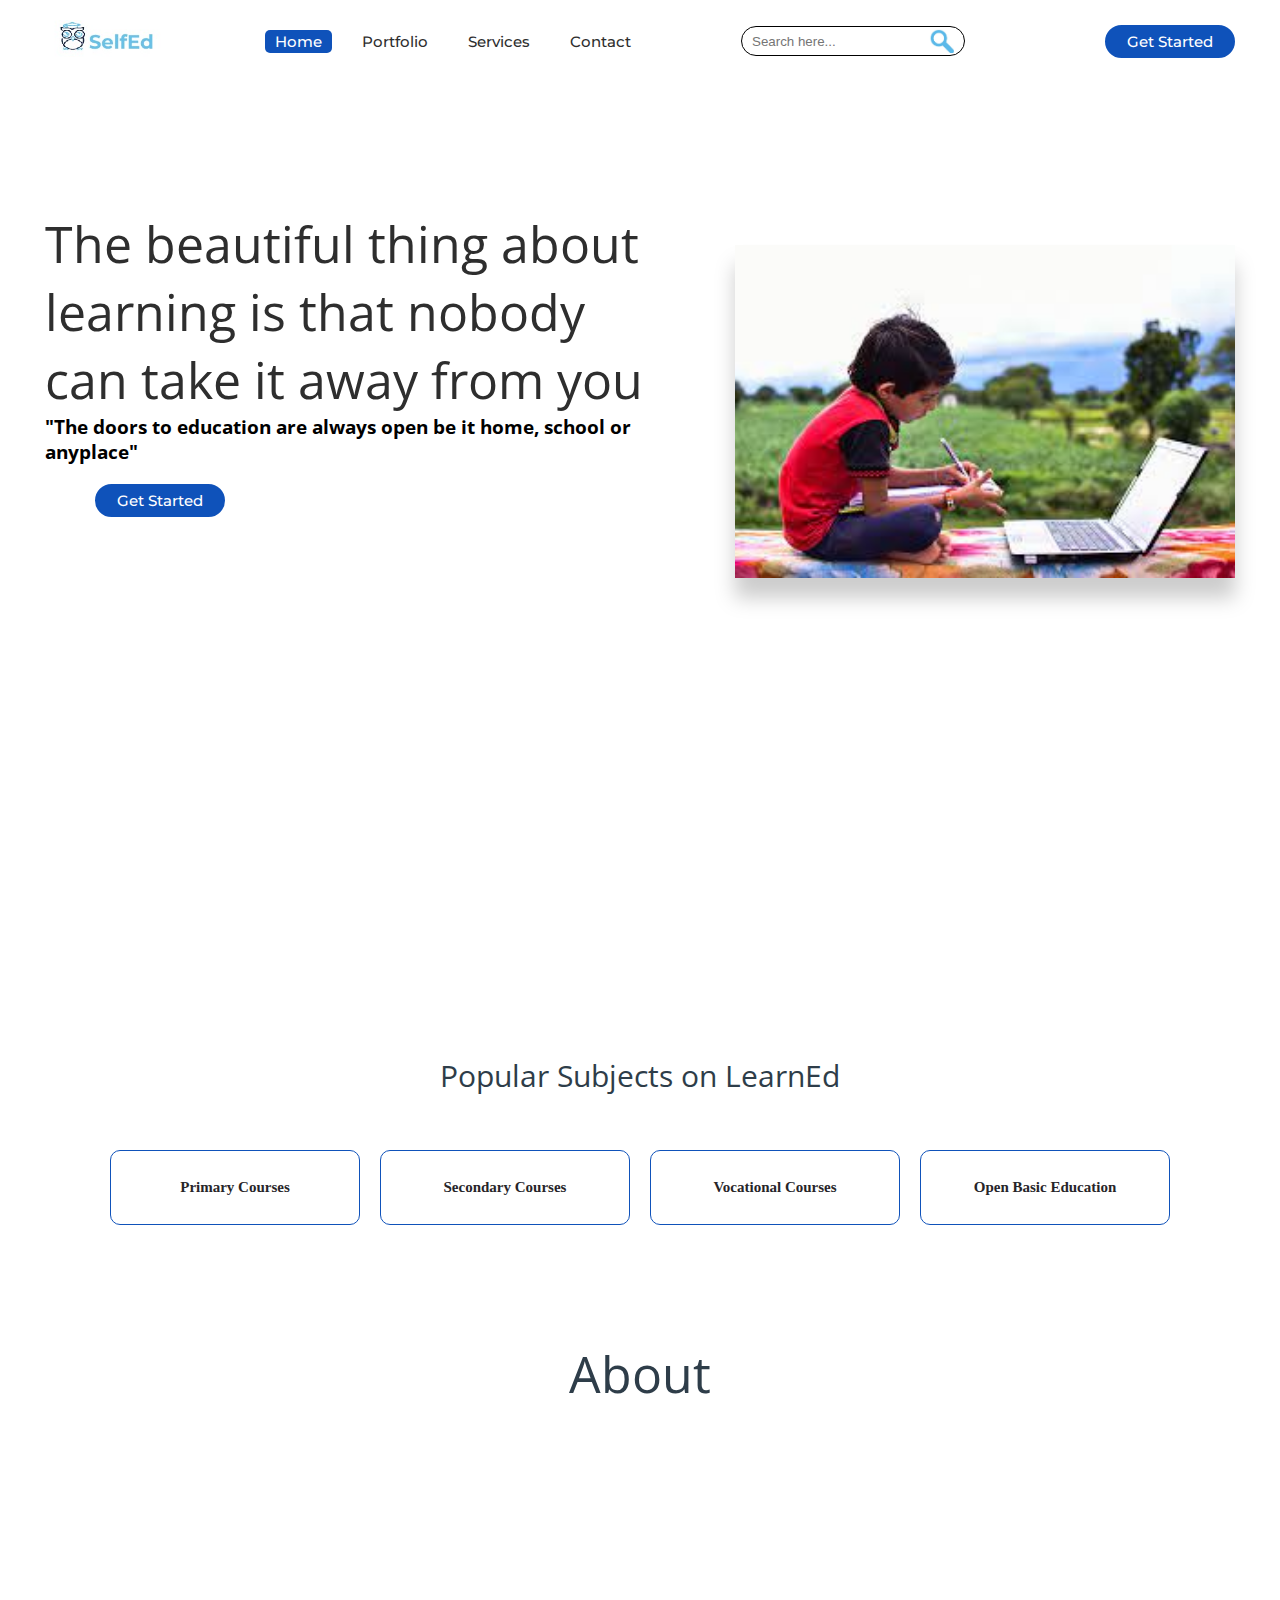
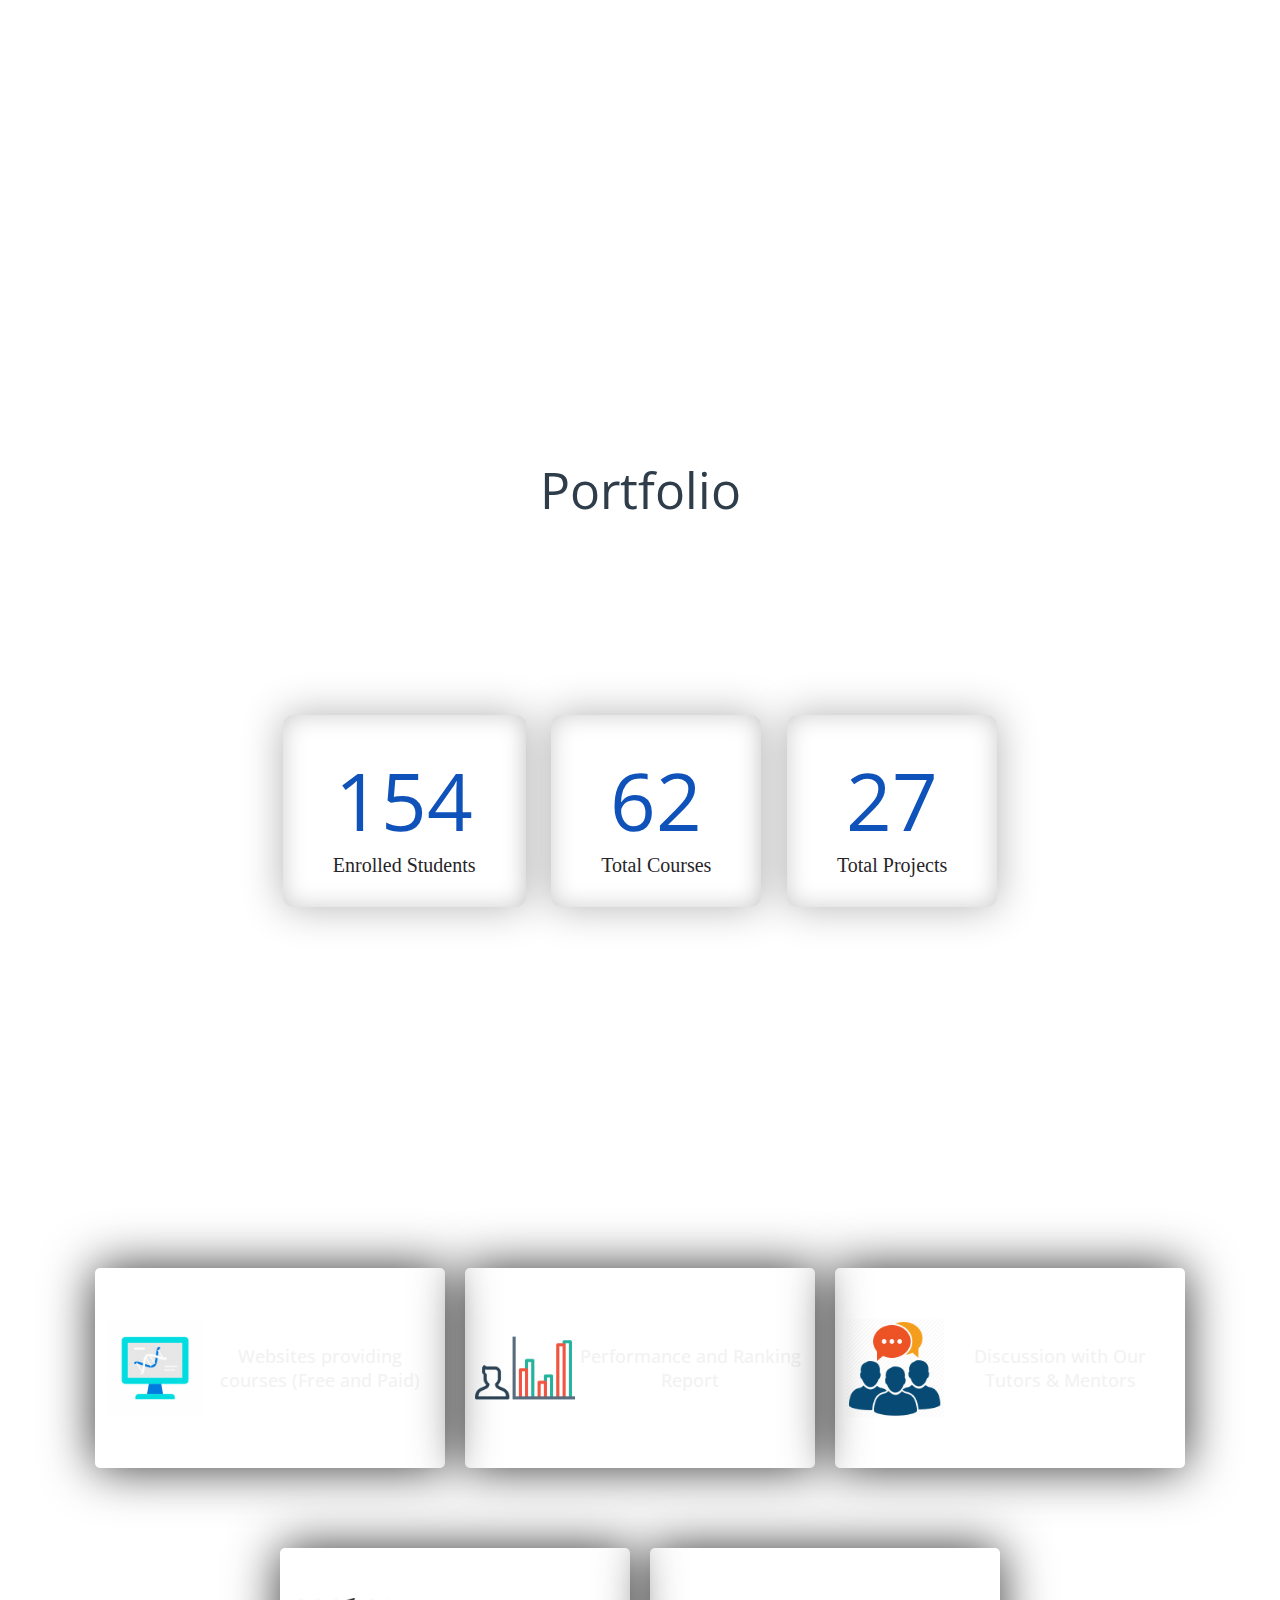
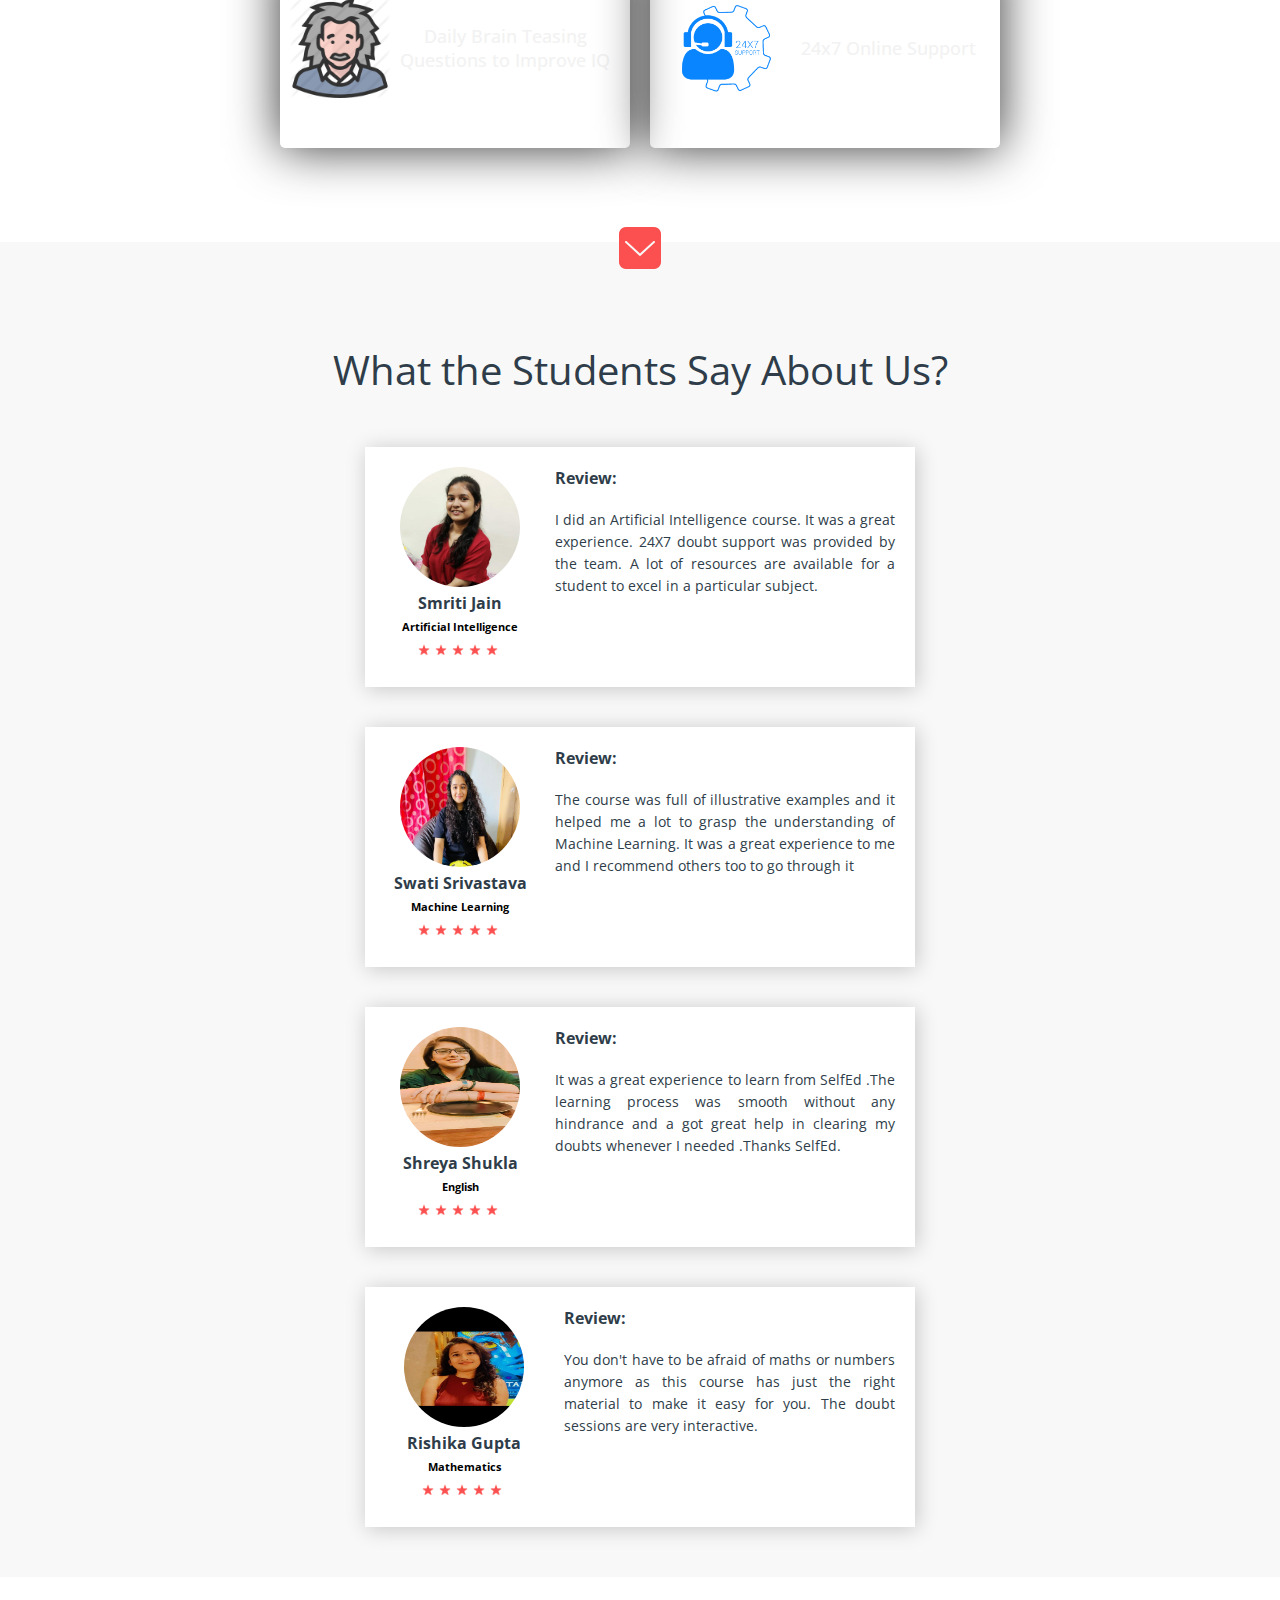
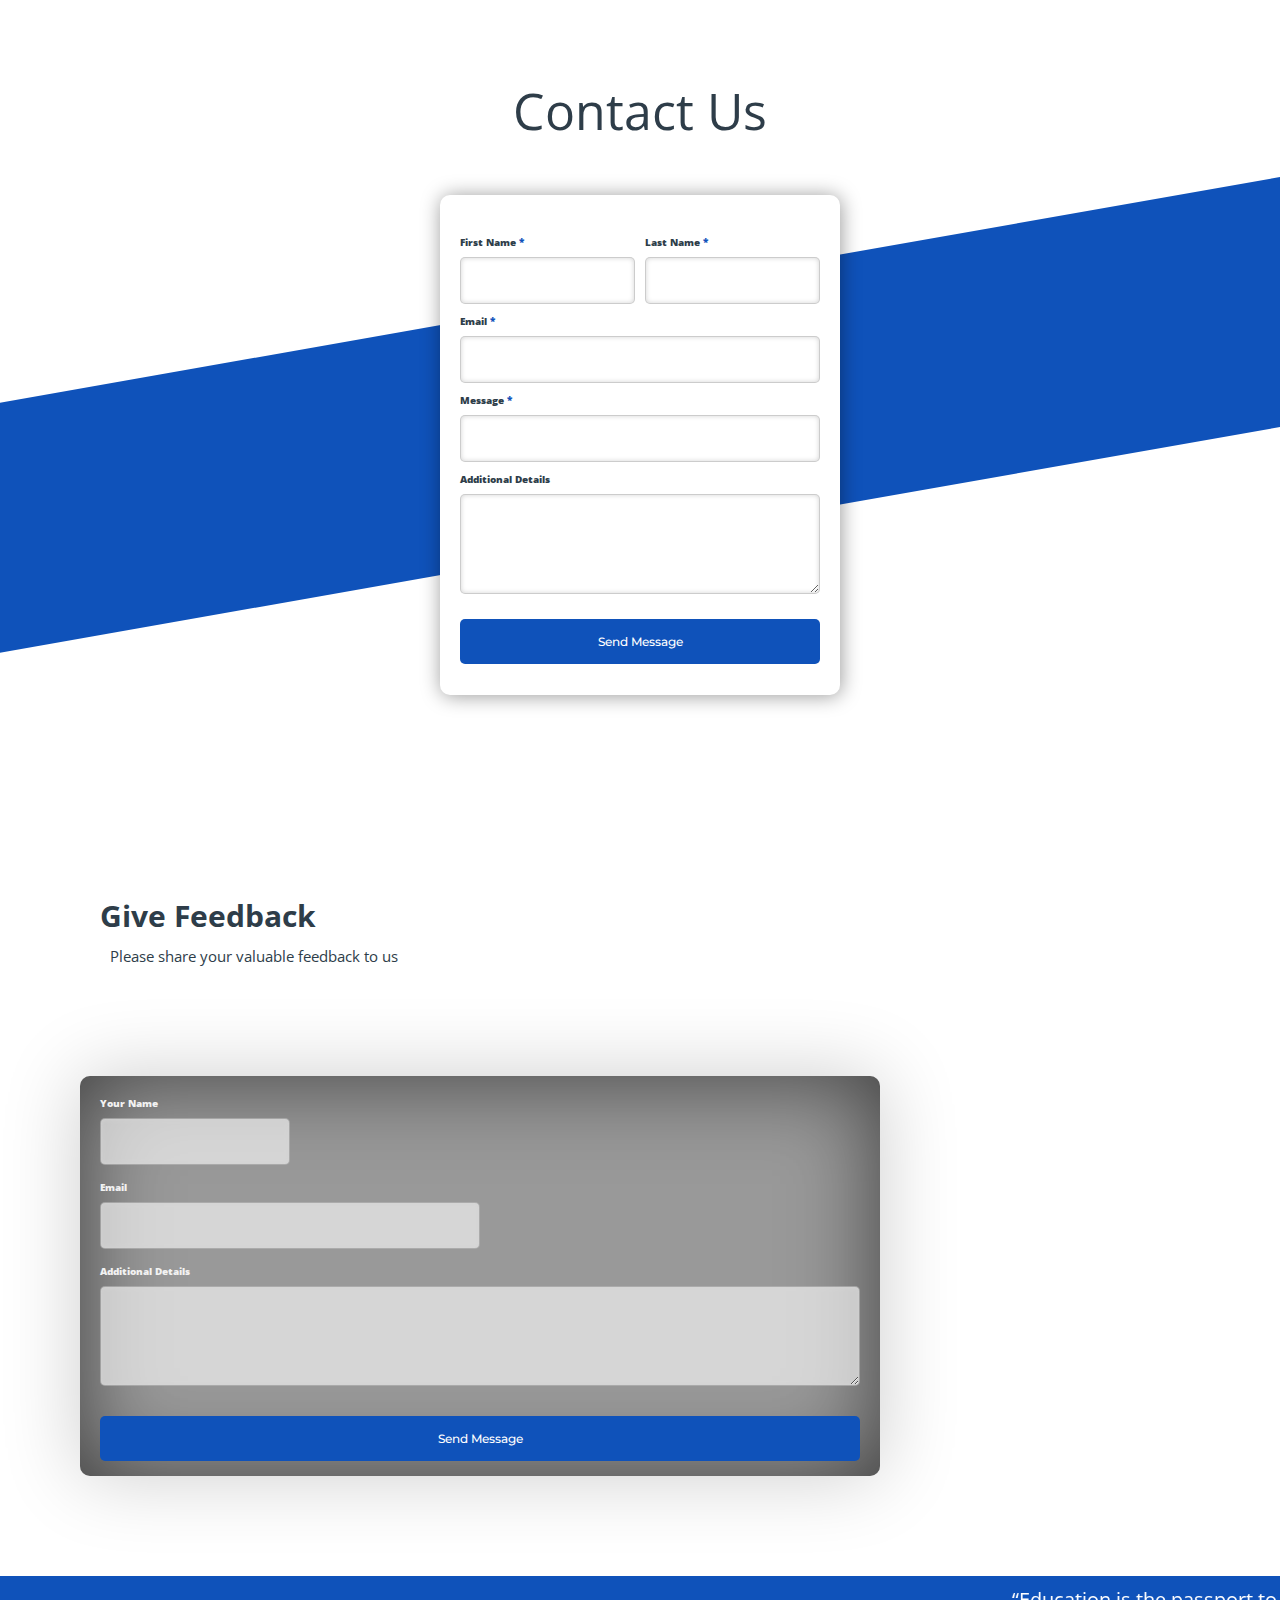
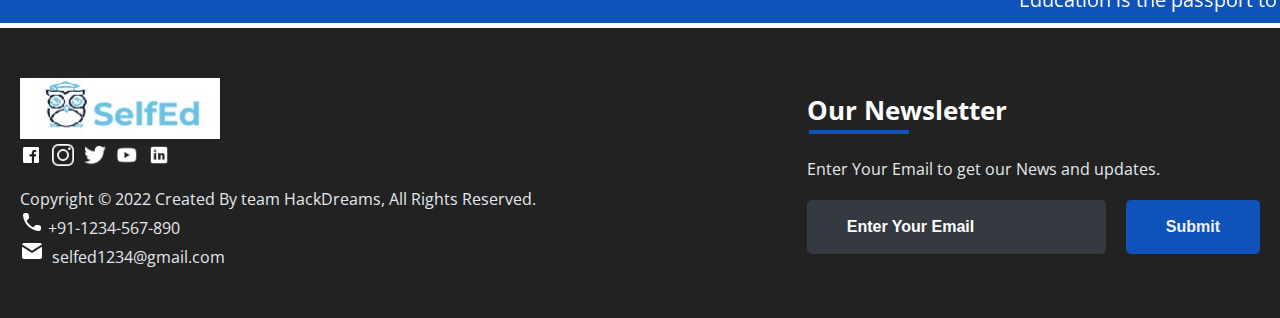
<file: index.html>
<!DOCTYPE html>
<html>
<head>
	<link rel="shortcut icon" type="png" href="images/icon/favicon.png">
	<meta charset="utf-8">
	<meta http-equiv="X-UA-Comaptible" content="IE=edge">
	<title>SelfEd</title>
	<meta name="desciption" content="">
	<meta name="viewport" content="width=device-width, initial-scale=1">
	<link rel="stylesheet" type="text/css" href="style.css">
	<script type="text/javascript" src="script.js"></script>
	<script src="https://code.jquery.com/jquery-3.2.1.js"></script>
	<script>
		$(window).on('scroll', function(){
  			if($(window).scrollTop()){
  			  $('nav').addClass('black');
 			 }else {
 		   $('nav').removeClass('black');
 		 }
		})
	</script>
</head>
<body>
<!-- Navigation Bar -->
	<header id="header">
		<nav>
			<div class="logo"><img src="images/icon/logo.jpg" alt="logo"></div>
			<ul>
				<li><a class="active" href="">Home</a></li>
				<li><a href="#portfolio_section">Portfolio</a></li>
				<li><a href="#services_section">Services</a></li>
				<li><a href="#contactus_section">Contact</a></li>
			</ul>
			<div class="srch"><input type="text" class="search" placeholder="Search here..."><img src="images/icon/search.png" alt="search" onclick=slide()></div>
			<a class="get-started" href="login.html">Get Started</a>
			<img src="images/icon/menu.png" class="menu" onclick="sideMenu(0)" alt="menu">
		</nav>
		<div class="head-container">
			<div class="quote">
				<p>The beautiful thing about learning is that nobody can take it away from you</p>
				<h3>"The doors to education are always open be it home, school or anyplace"</h3>
				<div class="play">
					<a class="get-started" href="login.html" >Get Started</a>
				</div>
			</div>
			<div class="svg-image">
				<img src="images/extra/svg2.jpg" alt="svg">
			</div>
		</div>
		<div class="side-menu" id="side-menu">
			<div class="close" onclick="sideMenu(1)"><img src="images/icon/close.png" alt=""></div>
			<div class="user">
		
			</div>
			<ul>
				<li><a href="#about_section">About</a></li>
				<li><a href="#portfolio_section">Portfolio</a></li>
				<li><a href="#team_section">Team</a></li>
				<li><a href="#services_section">Services</a></li>
				<li><a href="#contactus_section">Contact</a></li>
				<li><a href="#feedBACK">Feedback</a></li>
			</ul>
		</div>
	</header>


<!-- Some Popular Subjects -->
	<div class="title">
		<span>Popular Subjects on LearnEd</span>
	</div>
	<br><br>
	<div class="course">
		<center><div class="cbox">
		<div class="det"><a href="subjects/primaryc.html"><b>Primary Courses</b></a></div>
		<div class="det"><a href="subjects/secondaryc.html"><b>Secondary Courses</b></a></div>
		<div class="det"><a href="subjects/vocationalc.html"><b>Vocational Courses</b></a></div>
		<div class="det"><a href="subjects/opec.html"><b>Open Basic Education</b></a></div>
		</div></center>
	</div>

	
<!-- ABOUT -->
	<div class="diffSection" id="about_section">
		<center><p style="font-size: 50px; padding: 100px">About</p></center>
		<div class="about-content">
				<div class="side-image">
					<img class="sideImage" src="images/extra/e3.jpg">
				</div>
				<div class="side-text">
					<h2>What you think about us ?</h2>
					<p>Education is the process of facilitating learning, or the acquisition of knowledge, skills, values, beliefs, and habits. Educational methods include teaching, training, storytelling, discussion and directed research.<br> Educational website can include websites that have games, videos or topic related resources that act as tools to enhance learning and supplement classroom teaching. These websites help make the process of learning entertaining and attractive to the student, especially in today's age. <br>Using HTML(HyperText Markup Language), CSS(Cascading Style Sheet), JavaScript, we can make learning more easier and in a interesting way.</p>
				</div>
		</div>
	</div>


<!-- PORTFOLIO -->
	<div class="diffSection" id="portfolio_section">
		<center><p style="font-size: 50px; padding: 100px; padding-bottom: 40px;">Portfolio</p></center>
	</div>
	<div class="extra">
		<p>More and more students opting for open-schooling</p>
		<div class="smbox">
		<span><center><div class="data">154</div><div class="det">Enrolled Students</div></center></span>
		<span><center><div class="data">62</div><div class="det">Total Courses</div></center></span>
		<span><center><div class="data">27</div><div class="det">Total Projects</div></center></span>
		</div>
	</div>



<!-- SERVICES -->
	<div class="service-swipe">
		<div class="diffSection" id="services_section">
		<center><p style="font-size: 50px; padding: 100px; padding-bottom: 40px; color: #fff;">Services</p></center>
		</div>
		<a href="subjects/websites.html"><div class="s-card"><img src="images/icon/computer-courses.png"><p>Websites providing courses (Free and Paid)</p></div></a>
		<a href="#"><div class="s-card"><img src="images/icon/p3.png"><p>Performance and Ranking Report</p></div></a>
		<a href="#contactus_section"><div class="s-card"><img src="images/icon/discussion.png"><p>Discussion with Our Tutors & Mentors</p></div></a>
		<a href="subjects/opec.html"><div class="s-card"><img src="images/icon/q1.png"><p>Daily Brain Teasing Questions to Improve IQ</p></div></a>
		<a href="#contactus_section"><div class="s-card"><img src="images/icon/help.png"><p>24x7 Online Support</p></div></a>
	</div>

<!-- Reviews by Students -->
<div id="makeitfull">
	<a href="#review_section"><img src="images/icon/makeitfull.png"></a>
</div>
<div class="review">
	<div class="diffSection" id="review_section">
		<center><p style="font-size: 40px; padding: 100px; padding-bottom: 40px; color: #2E3D49;">What the Students Say About Us?</p></center>
	</div>
	<div class="rev-container">
		<div class="rev-card">
			<div class="identity">
				<img src="images/creator/humanNotExist1.jpeg"><p>Smriti Jain</p>
				<h6>Artificial Intelligence</h6>
				<div class="rating"><img src="images/icon/star.png"><img src="images/icon/star.png"><img src="images/icon/star.png"><img src="images/icon/star.png"><img src="images/icon/star.png"></div>
			</div>
			<div class="rev-cont">
				<p id="title">Review:</p>
				<p id="content">
					I did an Artificial Intelligence course. It was a great experience. 24X7 doubt support was provided by the team. A lot of resources are available for a student to excel in a particular subject.
				</p>
			</div>
		</div>
		<div class="rev-card">
			<div class="identity">
				<img src="images/creator/humanNotExist2.jpg"><p>Swati Srivastava</p>
				<h6>Machine Learning</h6>
				<div class="rating"><img src="images/icon/star.png"><img src="images/icon/star.png"><img src="images/icon/star.png"><img src="images/icon/star.png"><img src="images/icon/star.png"></div>
			</div>
			<div class="rev-cont">
				<p id="title">Review:</p>
				<p id="content">
					The course was full of illustrative examples and it helped me a lot to grasp the understanding of Machine Learning. It was a great experience to me and I recommend others too to go through it
				</p>
			</div>
		</div>
		<div class="rev-card">
			<div class="identity">
				<img src="images/creator/humanNotExist3.jpg"><p>Shreya Shukla</p>
				<h6>English</h6>
				<div class="rating"><img src="images/icon/star.png"><img src="images/icon/star.png"><img src="images/icon/star.png"><img src="images/icon/star.png"><img src="images/icon/star.png"></div>
			</div>
			<div class="rev-cont">
				<p id="title">Review:</p>
				<p id="content">
					It was a great experience to learn from SelfEd .The learning process was smooth without any hindrance and a got great help in clearing my doubts whenever I needed .Thanks SelfEd.
				</p>
			</div>
		</div>
		<div class="rev-card">
			<div class="identity">
				<img src="images/creator/humanNotExist4.jpg"><p>Rishika Gupta</p>
				<h6>Mathematics</h6>
				<div class="rating"><img src="images/icon/star.png"><img src="images/icon/star.png"><img src="images/icon/star.png"><img src="images/icon/star.png"><img src="images/icon/star.png"></div>
			</div>
			<div class="rev-cont">
				<p id="title">Review:</p>
				<p id="content">
					You don't have to be afraid of maths or numbers anymore as this course has just the right material to make it easy for you. The doubt sessions are very interactive.
				</p>
			</div>
		</div>
	</div>
</div>

<!-- CONTACT US -->
	<div class="diffSection" id="contactus_section">
		<center><p style="font-size: 50px; padding: 100px">Contact Us</p></center>
		<div class="csec"></div>
		<div class="back-contact">
			<div class="cc">
			<form action="mailto:selfed1234@gmail.com" method="post" enctype="text/plain">
				<label>First Name <span class="imp">*</span></label><label style="margin-left: 185px">Last Name <span class="imp">*</span></label><br>
				<center>
				<input type="text" name="" style="margin-right: 10px; width: 175px" required="required"><input type="text" name="lname" style="width: 175px" required="required"><br>
				</center>
				<label>Email <span class="imp">*</span></label><br>
				<input type="email" name="mail" style="width: 100%" required="required"><br>
				<label>Message <span class="imp">*</span></label><br>
				<input type="text" name="message" style="width: 100%" required="required"><br>
				<label>Additional Details</label><br>
				<textarea name="addtional"></textarea><br>
				<button type="submit" id="csubmit">Send Message</button>
			</form>
			</div>
		</div>
	</div>


<!-- FEEDBACK -->
	<div class="title2" id="feedBACK">
		<span>Give Feedback</span>
		<div class="shortdesc2">
			<p>Please share your valuable feedback to us</p>
		</div>
	</div>

	<div class="feedbox">
		<div class="feed">
			<form action="mailto:selfed1234@gmail.com" method="post" enctype="text/plain">
				<label>Your Name</label><br>
				<input type="text" name="" class="fname" required="required"><br>
				<label>Email</label><br>
				<input type="email" name="mail" required="required"><br>
				<label>Additional Details</label><br>
				<textarea name="addtional"></textarea><br>
				<button type="submit" id="csubmit">Send Message</button>
			</form>
		</div>
	</div>

<!-- Sliding Information -->
	<marquee style="background: linear-gradient(to right, #0F52BA,#0F52BA); margin-top: 50px;" direction="left" onmouseover="this.stop()" onmouseout="this.start()" scrollamount="20"><div class="marqu">“Education is the passport to the future, for tomorrow belongs to those who prepare for it today.” “Your attitude, not your aptitude, will determine your altitude.” “If you think education is expensive, try ignorance.” “The only person who is educated is the one who has learned how to learn …and change.”</div></marquee>

<!-- FOOTER -->
	<footer>
		<div class="footer-container">
			<div class="left-col">
				<img src="images/icon/logo.jpg" style="width: 200px;">
				<div class="logo"></div>
				<div class="social-media">
					<a href="#"><img src="images/icon\fb.png"></a>
					<a href="#"><img src="images/icon\insta.png"></a>
					<a href="#"><img src="images/icon\tt.png"></a>
					<a href="#"><img src="images/icon\ytube.png"></a>
					<a href="#"><img src="images/icon\linkedin.png"></a>
				</div><br><br>
				<p class="rights-text">Copyright © 2022 Created By team HackDreams, All Rights Reserved.</p>
				<p><img src="images/icon/phone.png"> +91-1234-567-890<br><img src="images/icon/mail.png">&nbsp; selfed1234@gmail.com</p>
			</div>
			<div class="right-col">
				<h1 style="color: #fff">Our Newsletter</h1>
				<div class="border"></div><br>
				<p>Enter Your Email to get our News and updates.</p>
				<form class="newsletter-form">
					<input class="txtb" type="email" placeholder="Enter Your Email">
					<input class="btn" type="submit" value="Submit">
				</form>
			</div>
		</div>
	</footer>

</body>
</html>
</file>
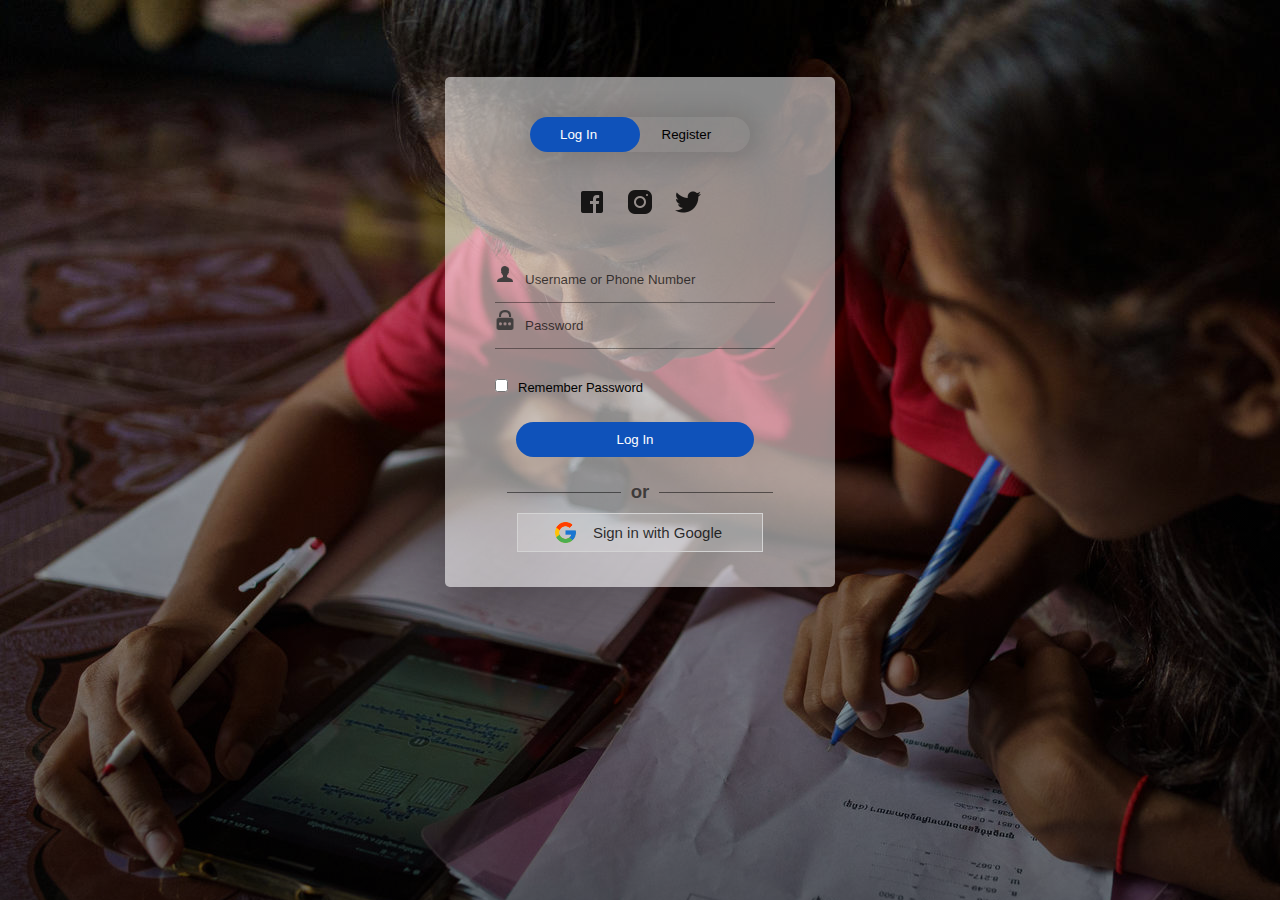
<file: login.html>
<!DOCTYPE html>
<html>
<head>
	<link rel="shortcut icon" type="png" href="images/icon/favicon.png">
	<title>Login SignUp</title>
	<link rel="stylesheet" type="text/css" href="loginStyle.css">
	<script src="https://ajax.googleapis.com/ajax/libs/jquery/3.4.1/jquery.min.js"></script>

  <!-- It will redirect to the Home Page after submitting the form -->
  <script>
  $(document).ready(function(){
    $("form").submit(function(){
      alert("Great Job !");
    });
  });
  </script>
</head>
<body>
		<div class="form-box">
			<div class="button-box">
				<div id="btn"></div>
				<button type="button" class="toggle-btn" id="log" onclick="login()" style="color: #fff;">Log In</button>
				<button type="button" class="toggle-btn" id="reg" onclick="register()">Register</button>
			</div>
			<div class="social-icons">
				<img src="images/icon/fb2.png">
				<img src="images/icon/insta2.png">
				<img src="images/icon/tt2.png">
			</div>
			
			<!-- Login Form -->
			<form id="login" class="input-group" action="index.html">
				<div class="inp">
					<img src="images/icon/user.png"><input type="text" id="email" class="input-field" placeholder="Username or Phone Number" style="width: 88%; border:none;" required="required">
				</div>
				<div class="inp">
					<img src="images/icon/password.png"><input type="password" id="password" class="input-field" placeholder="Password" style="width: 88%; border: none;" required="required">
				</div>
				<input type="checkbox" class="check-box">Remember Password
				<button type="submit" class="submit-btn">Log In</button>
			</form>


			<div class="other" id="other">
				<div class="instead">
					<h3>or</h3>
				</div>
				<button class="connect" onclick="google()">
					<img src="images/icon/google.png"><span>Sign in with Google</span>
				</button>
			</div>
			
			<!-- Registration Form -->
			<form id="register" class="input-group">
				<input type="text" class="input-field" placeholder="Full Name" required="required">
				<input type="email" class="input-field" placeholder="Email Address" required="required">
				<input type="password" class="input-field" placeholder="Create Password" name="psame" required="required">
				<input type="password" class="input-field" placeholder="Confirm Password" name="psame" required="required">
				<input type="checkbox" class="check-box" id="chkAgree" onclick="goFurther()">I agree to the Terms & Conditions
				<button type="submit" id="btnSubmit" class="submit-btn reg-btn" style="background-color: #0F52bA;">Register</button>
			</form>
		</div>
		<script type="text/javascript" src="script.js"></script>
</body>
</html>
</file>
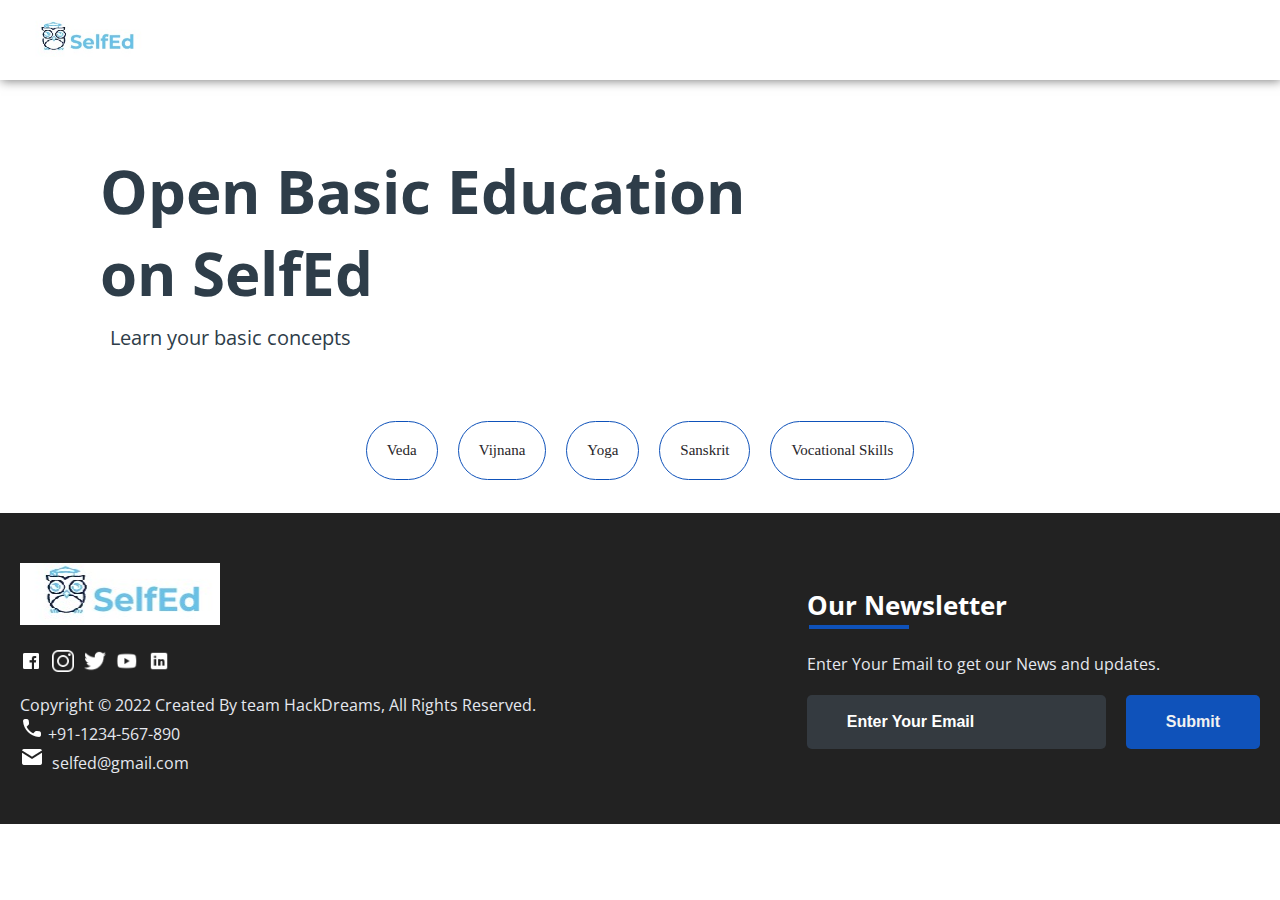
<file: subjects/opec.html>
<!DOCTYPE html>
<html>
<head>
	<link rel="shortcut icon" type="png" href="../images/icon/favicon.png">
	<title>OPE</title>
	<link rel="stylesheet" type="text/css" href="subjects.css">
	<script type="text/javascript" src="../script.js"></script>
</head>
<body>

	<!-- NAVIGATION -->
	<header>
		<div class="nav" id="nav">
			<div id="learned-logo">
			<a href="../index.html"><img src="../images/icon/logo.jpg" style="width: 120px;"></a></div>
			<div class="switch-tab" id="switch-tab" onclick="switchTAB()"><img src="../images/icon/menu.png"></div>
			<div class="search" id="search-switch">
				<input type="text" placeholder="Search" class="srch"><button id="srchbtn"><img src="../images/icon/search.png"></button>
			</div>
		</div>
	</header>

	<div class="title">
		<span>Open Basic Education<br>on SelfEd</span>
		<div class="shortdesc">
			<p>Learn your basic concepts</p>
		</div>
	</div>

<!-- Quick Links -->
	<div class="course">
		<div class="cbox">
		<div class="det"><a href="https://www.nios.ac.in/departmentsunits/academic/open-basic-education-(obe)/indian_knowledge_tradition_level_a_veda_a145.aspx" target="_blank">Veda</a></div>
		<div class="det"><a href="https://www.nios.ac.in/departmentsunits/academic/open-basic-education-(obe)/vijnana-(b146).aspx" target="_blank">Vijnana</a></div>
		<div class="det"><a href="https://www.nios.ac.in/departmentsunits/academic/open-basic-education-(obe)/yoga-a147.aspx" target="_blank">Yoga</a></div>
		<div class="det"><a href="https://www.nios.ac.in/departmentsunits/academic/open-basic-education-(obe)/level_a_sanskrit_a148.aspx" target="_blank">Sanskrit</a></div>
		<div class="det"><a href="https://www.nios.ac.in/departmentsunits/academic/open-basic-education-(obe)/vocational-skills-(a149).aspx" target="_blank">Vocational Skills</a></div>
		</div>
	</div>

	<br>

<!-- FOOTER -->
<footer>
	<div class="footer-container">
		<div class="left-col">
			<img src="../images/icon/logo.jpg" style="width: 200px;">
			<div class="logo"></div>
			<div class="social-media">
				<a href="#"><img src="../images/icon\fb.png"></a>
				<a href="#"><img src="../images/icon\insta.png"></a>
				<a href="#"><img src="../images/icon\tt.png"></a>
				<a href="#"><img src="../images/icon\ytube.png"></a>
				<a href="#"><img src="../images/icon\linkedin.png"></a>
			</div><br><br>
			<p class="rights-text">Copyright © 2022 Created By team HackDreams, All Rights Reserved.</p>
			<p><img src="../images/icon/phone.png"> +91-1234-567-890<br><img src="../images/icon/mail.png">&nbsp; selfed@gmail.com</p>
		</div>
		<div class="right-col">
			<h1 style="color: #fff">Our Newsletter</h1>
			<div class="border"></div><br>
			<p>Enter Your Email to get our News and updates.</p>
			<form class="newsletter-form">
				<input class="txtb" type="email" placeholder="Enter Your Email">
				<input class="btn" type="submit" value="Submit">
			</form>
		</div>
	</div>
</footer>

</body>
</html>
</file>
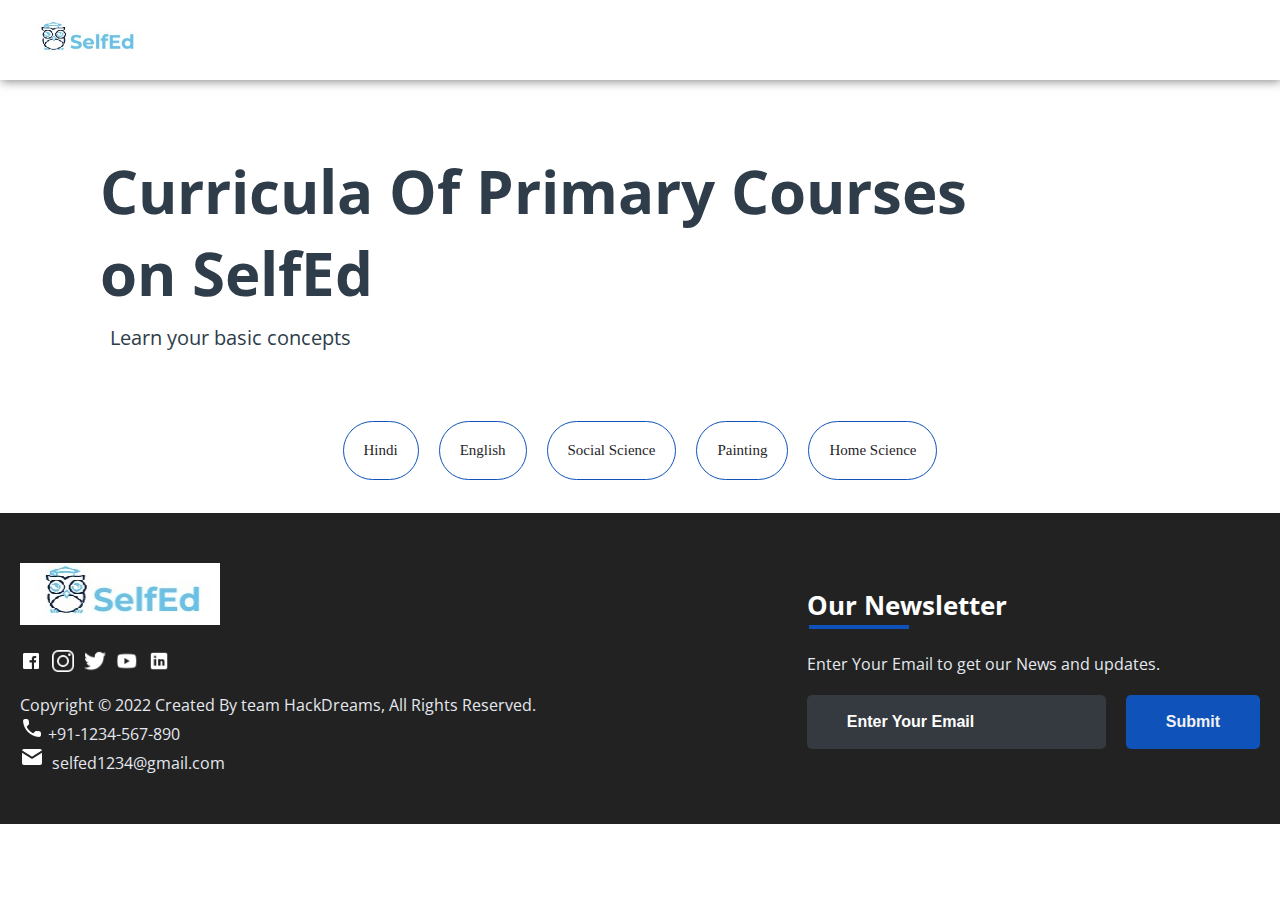
<file: subjects/primaryc.html>
<!DOCTYPE html>
<html>
<head>
	<link rel="shortcut icon" type="png" href="../images/icon/favicon.png">
	<title>PRIMARY COURSES</title>
	<link rel="stylesheet" type="text/css" href="subjects.css">
	<script type="text/javascript" src="../script.js"></script>
</head>
<body>

	<!-- NAVIGATION -->
	<header>
		<div class="nav" id="nav">
			<div id="learned-logo">
			<a href="../index.html"><img src="../images/icon/logo.jpg" style="width: 120px;"></a></div>
			<div class="switch-tab" id="switch-tab" onclick="switchTAB()"><img src="../images/icon/menu.png"></div>
			<div class="search" id="search-switch">
				<input type="text" placeholder="Search" class="srch"><button id="srchbtn"><img src="../images/icon/search.png"></button>
			</div>
		</div>
	</header>

	<div class="title">
		<span>Curricula Of Primary Courses<br>on SelfEd</span>
		<div class="shortdesc">
			<p>Learn your basic concepts</p>
		</div>
	</div>

<!-- Quick Links -->
	<div class="course">
		<div class="cbox">
		<div class="det"><a href="https://www.nios.ac.in/online-course-material/secondary-courses/hindi-(201)-syllabus.aspx" target="_blank">Hindi</a></div>
		<div class="det"><a href="https://www.nios.ac.in/online-course-material/secondary-courses/english-(202)-syllabus.aspx" target="_blank">English</a></div>
		<div class="det"><a href="https://www.nios.ac.in/online-course-material/secondary-courses/Social-Science-(213)-Syllabus.aspx" target="_blank">Social Science</a></div>
		<div class="det"><a href="https://www.nios.ac.in/online-course-material/secondary-courses/painting-(225)-syllabus.aspx" target="_blank">Painting</a></div>
		<div class="det"><a href="https://www.nios.ac.in/online-course-material/secondary-courses/home-science-(216)-syllabus.aspx" target="_blank">Home Science</a></div>
		</div>
	</div>

	<br>

<!-- FOOTER -->
<footer>
	<div class="footer-container">
		<div class="left-col">
			<img src="../images/icon/logo.jpg" style="width: 200px;">
			<div class="logo"></div>
			<div class="social-media">
				<a href="#"><img src="../images/icon\fb.png"></a>
				<a href="#"><img src="../images/icon\insta.png"></a>
				<a href="#"><img src="../images/icon\tt.png"></a>
				<a href="#"><img src="../images/icon\ytube.png"></a>
				<a href="#"><img src="../images/icon\linkedin.png"></a>
			</div><br><br>
			<p class="rights-text">Copyright © 2022 Created By team HackDreams, All Rights Reserved.</p>
			<p><img src="../images/icon/phone.png"> +91-1234-567-890<br><img src="../images/icon/mail.png">&nbsp; selfed1234@gmail.com</p>
		</div>
		<div class="right-col">
			<h1 style="color: #fff">Our Newsletter</h1>
			<div class="border"></div><br>
			<p>Enter Your Email to get our News and updates.</p>
			<form class="newsletter-form">
				<input class="txtb" type="email" placeholder="Enter Your Email">
				<input class="btn" type="submit" value="Submit">
			</form>
		</div>
	</div>
</footer>

</body>
</html>
</file>
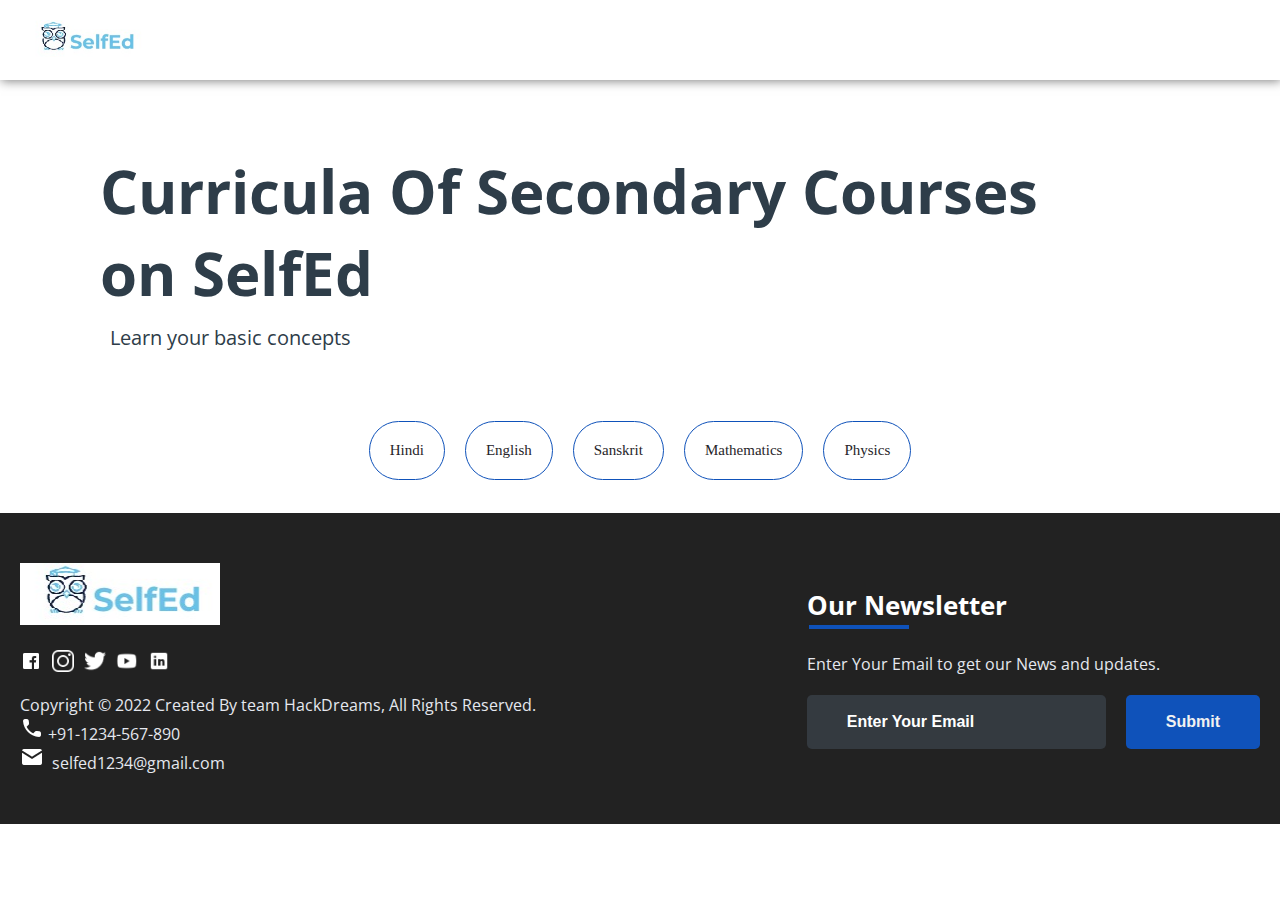
<file: subjects/secondaryc.html>
<!DOCTYPE html>
<html>
<head>
	<link rel="shortcut icon" type="png" href="../images/icon/favicon.png">
	<title>Secondary COURSES</title>
	<link rel="stylesheet" type="text/css" href="subjects.css">
	<script type="text/javascript" src="../script.js"></script>
</head>
<body>

<!-- NAVIGATION -->
	<header>
		<div class="nav" id="nav">
			<div id="learned-logo">
			<a href="../index.html"><img src="../images/icon/logo.jpg" style="width: 120px;"></a></div>
			<div class="switch-tab" id="switch-tab" onclick="switchTAB()"><img src="../images/icon/menu.png"></div>
			<div class="search" id="search-switch">
				<input type="text" placeholder="Search" class="srch"><button id="srchbtn"><img src="../images/icon/search.png"></button>
			</div>
		</div>
	</header>


<!-- Main Title of the Page -->
	<div class="title">
		<span>Curricula Of Secondary Courses<br>on SelfEd</span>
		<div class="shortdesc">
			<p>Learn your basic concepts</p>
		</div>
	</div>


<!-- Some KeyWords related to topic -->
	<div class="course">
		<div class="cbox">
		<div class="det"><a href="https://www.nios.ac.in/online-course-material/sr-secondary-courses/hindi-(301).aspx">Hindi</a></div>
		<div class="det"><a href="https://www.nios.ac.in/online-course-material/sr-secondary-courses/English-(302).aspx" target="_blank">English</a></div>
		<div class="det"><a href="https://www.nios.ac.in/online-course-material/sr-secondary-courses/Sanskrit-(309).aspx" target="_blank">Sanskrit</a></div>
		<div class="det"><a href="https://www.nios.ac.in/online-course-material/sr-secondary-courses/Sanskrit-(309).aspx" target="_blank">Mathematics</a></div>
		<div class="det"><a href="https://www.nios.ac.in/online-course-material/sr-secondary-courses/Physics-(312).aspx">Physics</a></div>
		</div>
	</div>
<br>

<!-- FOOTER -->
<footer>
	<div class="footer-container">
		<div class="left-col">
			<img src="../images/icon/logo.jpg" style="width: 200px;">
			<div class="logo"></div>
			<div class="social-media">
				<a href="#"><img src="../images/icon\fb.png"></a>
				<a href="#"><img src="../images/icon\insta.png"></a>
				<a href="#"><img src="../images/icon\tt.png"></a>
				<a href="#"><img src="../images/icon\ytube.png"></a>
				<a href="#"><img src="../images/icon\linkedin.png"></a>
			</div><br><br>
			<p class="rights-text">Copyright © 2022 Created By team HackDreams, All Rights Reserved.</p>
			<p><img src="../images/icon/phone.png"> +91-1234-567-890<br><img src="../images/icon/mail.png">&nbsp; selfed1234@gmail.com</p>
		</div>
		<div class="right-col">
			<h1 style="color: #fff">Our Newsletter</h1>
			<div class="border"></div><br>
			<p>Enter Your Email to get our News and updates.</p>
			<form class="newsletter-form">
				<input class="txtb" type="email" placeholder="Enter Your Email">
				<input class="btn" type="submit" value="Submit">
			</form>
		</div>
	</div>
</footer>

</body>
</html>
</file>
<file: style.css>
@import url('https://fonts.googleapis.com/css?family=Montserrat:500&display=swap');
@import url('https://fonts.googleapis.com/css?family=Dancing+Script&display=swap');
@import url('https://fonts.googleapis.com/css?family=Open+Sans&display=swap');

* {
	box-sizing: border-box;
	margin: 0;
	padding: 0;
}

html {
	scroll-behavior: smooth;
}
body {
	background: #FFF;
	font-family: 'Open Sans', sans-serif;
}

header {
	height: 90vh;
	/* background: #000; */
}
.black {
	box-shadow: 0 2px 10px rgba(0, 0, 0, 0.5);
}
nav {
	padding-top: 20px;
	padding-bottom: 20px;
	top: 0;
	position: fixed;
	display: flex;
	width: 100%;
	z-index: 1000;
	background: #fff;
	justify-content: space-around;
	transition: 1.5s;
	align-items: center;
}
nav ul {
	display: flex;
	align-items: center;
}
nav ul li {
	list-style: none;
	margin: 5px 10px;
}
nav ul li a {
	padding: 2px 10px;
	color: #2e2e2e;
	cursor: pointer;
	transition: .5s;
	text-decoration: none;
}
nav ul li a:hover {
	color: #fff;
	border-radius: 5px;
	background: #0F52BA;
}
.active {
	color: #fff;
	border-radius: 5px;
	background: #0F52BA;
}
.srch {
	padding: 2px 10px;
	display: flex;
	/* align-items: center; */
	justify-content: center;
	/* background: #0066ff; */
	border: 1px solid;
	border-radius: 20px;
}
.srch img {
	width: 25px;
	cursor: pointer;
}
.srch .search {
	/* padding: 2px 10px; */
	outline: none;
	border: none;
	background: transparent;
}

.get-started {
	margin-left: 50px;
	padding: 5px 20px;
	border: 2px solid #0F52BA;
	border-radius: 20px;
	text-decoration: none;
	
	transition: .5s;
	background-color: #0F52BA;
	color: #fff;
}
.get-started:hover {
	color: #2e2e2e;
	background: #fff;
}
.logo img{
	width: 120px;
	cursor: pointer;
	transition: all 1s;
}

a, button {
	float: left;
	font-family: "Montserrat", sans-serif;
	font-weight: 500;
	font-size: 15px;
	color: #2E3D49;
	display: block;
	text-decoration: none;
	text-align: center;
}
.head-container {
	margin-top: 245px;
	display: flex;
	flex-wrap: wrap;
	align-items: center;
	justify-content: space-around;
}
.quote {
	width: 600px;
	transform: translateY(-50px);
}
.quote h5 {
	margin-top: 20px;
	color: #0009;
	line-height: 20px;
}
.quote p {
	font-size: 50px;
	color: #2e2e2e;
}
.quote .play {
	margin-top: 20px;
	display: flex;
	justify-content: left;
	align: left;
}
.quote .play img {
	width: 45px;
	cursor: pointer;
	filter: drop-shadow(0 0 10px #0002);
}
.quote .play span a{
	margin-left: 10px;
	font-size: 20px;
	font-weight: 900;
	color: rgba(0, 0, 0, 0.8);
	cursor: pointer;
}
.svg-image img{
	width: 500px;
	filter: drop-shadow(0 20px 10px rgba(0,0,0,0.2));
}

/* SIDE MENU */
.menu {
	cursor: pointer;
	width: 25px;
	display: none;
}
.side-menu {
	width: 100%;
	height: 100%;
	background: ;
	position: absolute;
	top: 0;
	transition: .8s;
	z-index: 2000;
	transform: translateX(-100%);
}
.side-menu ul {
	margin-top: 35%;
	display: flex;
	flex-direction: column;
	justify-content: center;
	/* background: #0F52BA; */
}
.side-menu ul li {
	list-style: none;
	/* background: #009900; */
	display: flex;
	justify-content: center;
	align-items: center;
	/* border-bottom: 1px solid #fff; */
	/* padding: 10px 0px; */
}
.side-menu ul li:hover a{
	background: #fff;
	color: #0F52BA;
}
.side-menu ul li a{
	color: #FFF;
	width: 100%;
	font-size: 1em;
	/* background: #2E3D49; */
	text-decoration: none;
	padding: 15px 0px;
}
.close img{
	float: right;
	width: 35px;
	cursor: pointer;
	margin: 10px;
}
.user {
	display: flex;
	justify-content: center;
	align-items: center;
	margin-top: 10%;
}
.user img {
	width: 60px;
	border-radius: 50%;
	border: 2px solid #fff;
	filter: drop-shadow(0 10px 20px #0004);
	margin-right: 30px;
	cursor: pointer;
}
.user p {
	color: #fff;
	cursor: pointer;
}
.user img, .user p {
	opacity: 1;
}
/*Common things in all sections*/
#about_section, #portfolio_section, #team_section, #services_section, #contactus_section {
	font-family: 'Open Sans', sans-serif;
	color: #2E3D49;
	position: relative;
}
.diffSection {
	width: 100%;
	/*position: relative;*/
	justify-content: center;
	align-items: center;
}
.diffSection .content {
	margin: 10px;
	text-align: center;
	padding: 10px 100px;
	font-size: 1.1em;
}

/*PORTFOLIO*/
.extra {
	width: 100%;
}
.extra p {
	padding: 30px;
	padding-bottom: 150px;
	font-size: 50px;
	text-align: center;
	color: #fff;
	background-image: linear-gradient(rgba(0,0,0,0),rgba(0,0,0,0.7)),url("images/extra/e4.png");
	background-size: cover;
	background-attachment: fixed;
	font-family: cursive;
	z-index: -9;
}
.smbox {
	display: flex;
	flex-wrap: wrap;
	transform: translateY(-100px);
	justify-content: center;
}
.smbox span {
	margin: 1%;
	background: #fff;
	box-shadow: inset 0px 0px 25px rgba(0,0,0,0.2),
						0 0 40px rgba(0,0,0,0.3);
	border-radius: 10px;
	padding: 30px 50px;
	cursor: pointer;
}
.smbox span:hover {
	transform: scale(1.3);
	transition: .5s ease;
}
.smbox .data {
	font-size: 80px;
	color: #0F52BA;	
}
.smbox .det {
	font-size: 20px;
	color: #272529;
	font-family: cursive;
}

/*Title*/
.title {
	 margin-top: 0px; 
	font-family: 'Open Sans', sans-serif;
	font-size: 30px;
	text-align: center;
	color: #2E3D49;
}

/*ABOUT*/
.about-content {
	width: 100%;
	position: relative;
	justify-content: center;
	flex-wrap: wrap;
	display: flex;
	align-items: center;
}
.about-content .side-text {
	width: 550px;
	padding: 50px 40px;
	background: #fff;
	box-shadow: 2px 0 100px rgba(0,0,0,0.3);
	border-radius: 5px;
	text-align: justify;
	line-height: 22px;
	opacity: 0;
	transform: translateX(-100px);
	transition: 1s ease-in-out;
}
.about-content .side-text-appear {
	opacity: 1;
	transform: translateX(0px);
}
.about-content .side-text h2 {
	padding: 10px;
}
.about-content .side-text p {
	padding: 10px;
}
.about-content .side-image img {
	width: 90%;
	border-radius: 5px;
}
.sideImage {
	transform: translateX(100px);
	opacity: 0;
	transition: .8s ease-in-out;
}
.sideImage-appear {
	opacity: 1;
	transform: translateX(0px);
}

/*POPULAR SUBJECTS*/
.cbox {
	position: relative;
	width: 100%;
	display: inline-flex;
	flex-wrap: wrap;
	justify-content: center;
}
.cbox .det {
	width: 250px;
	height: 80px;
	margin: 10px;
	background: #fff;
	cursor: pointer;
}
.cbox .det a{
	justify-content: space-around;
	width: 250px;
	padding: 28px;
	border-radius: 10px;
	border: 1px solid #0F52BA;
	font-size: 15px;
	color: #272529;
	font-family: cursive;
	text-decoration: none;
}
.cbox .det a:hover {
	background: linear-gradient(to right, #0F52BA, #0F52BA);
	color: white;
}
.cbox .det a:hover img{
	filter: brightness(100);
}
.cbox img {
	width: 20px;
	margin-right: 20px;
}

/*TEAM SECTION*/
.totalcard {
	width: 100%;
	display: flex;
	flex-wrap: wrap;
	align-items: center;
	justify-content: center;
	margin-bottom: 50px;
}
.totalcard .card {
	margin: 50px;
	width: 300px;
	border-radius: 10px;
	background: #fff;
}
.totalcard .card{
	box-shadow: inset 0 0 10px rgba(0,0,0,0.4),
					0 0 10px rgba(0,0,0,0.3);
}
.card:nth-child(1){
	border-top: 5px solid green;
}
.card:nth-child(2){
	border-top: 5px solid blue;
}
.card:nth-child(1):hover {
	box-shadow: inset 0px 0px 10px rgba(0,255,0,0.5),
				1px 1px 30px rgba(0,255,0,0.5);
}
.card:nth-child(2):hover {
	box-shadow: inset 0px 0px 10px rgba(0,0,255,0.5),
				1px 1px 30px rgba(0,0,255,0.5);
}
.totalcard .card img {
	width: 100px;
	height: 100px;
	margin-top: 5px;
	cursor: pointer;
	border-radius: 50px;
	transition-duration: .8s;
}
.totalcard .card img:hover {
	transform: scale(3.5);
	border-radius: 0;
	box-shadow: 0 0 20px rgba(0,0,0,0.5);
}
#detail p{
	font-size: 15px;
	line-height: 25px;
	font-variant: small-caps;
	text-align: center;
	margin: 25px;
	margin-bottom: 0px;
	margin-top: 0px;
}
#detail button {
	outline: none;
	border-radius: 10px;
	border-style: none;
	border: 1px solid black;
	padding: 9px 25px;
	cursor: pointer;
	transition-duration: .4s;
}
#detail a {
	bottom: 80px;
	text-decoration: none;
	margin-bottom: 30px;
	margin-top: 20px;
	margin-left: 90px;
	align-self: center;
}
.card-title {
	font-size: 17px;
	color: #343A40;
	padding: 20px;
	font-weight: 700;
}

/*Service Section*/
/*Service Section*/
.service-swipe {
	display: flex;
	flex-wrap: wrap;
	justify-content: center;
	align-items: center;
	background-image: linear-gradient(rgba(0,0,0,0),rgba(0,0,0,0.7)),url("images/extra/e4.png");
	background-size: cover;
	background-attachment: fixed;
}
.service-swipe .s-card img {
	width: 100px;
}
.service-swipe a {
	padding: 0;
	margin: 40px 10px;
}
.service-swipe .s-card {
	display: flex;
	justify-content: space-around;
	padding: 10px;
	align-items: center;
	text-align: center;
	width: 350px;
	height: 200px;
	box-shadow: inset 0 0 20px rgba(255,255,255,0.05),
					0 0 50px rgba(0,0,0,0.8);
	border-radius: 5px;
	cursor: pointer;
	transition-duration: .5s;
}
.service-swipe .s-card p {
	color: #f2f2f2;
	font-size: 1.2em;
	font-family: 'Open Sans',sans-serif;
}
.service-swipe .s-card:hover {
	box-shadow: 0 0 50px rgba(255,255,255,0.8);
	transform: translateY(-10px);
}

/*Contact Us Section*/
.csec {
	background: linear-gradient(to right, #0F52BA, #0F52BA);
	background-attachment: fixed; 
	position: absolute;
	width: 100%;
	height: 250px;
	top: 200px;
	content: '';
	transform-origin: top right;
	transform: skewY(-10deg);
	z-index: -1;
}
.back-contact {
	margin-top: 0px;
	transform: translateY(-50px);
	display: flex;
	align-items: center;
	justify-content: space-around;
}
.cc {
	height: 400px;
	width: 400px;
	height: 500px;
	border-radius: 10px;
	justify-content: center;
	box-shadow: 1px 1px 20px rgba(0,0,0,0.4);
	background: #fff;
}
.cc form {
	margin: 5%;
	margin-top: 40px;
	width: 90%;
	height: 90%;
}
.cc form label {
	position: absolute;
	color: #2E3D49;
	font-size: 10px;
	font-weight: 800;
}
.cc form input {
	padding: 15px;
	margin-bottom: 10px;
	border-radius: 5px;
	box-shadow: inset 0 0 5px lightgray;
	border: 1px solid rgba(0,0,0,0.2);
	outline: none;
	color: #2E3D49;
	font-weight: 600;
}
.imp {
	color: #0F52BA;
}
form textarea {
	width: 100%;
	height: 100px;
	box-shadow: inset 0 0 5px lightgray;
	border: 1px solid rgba(0,0,0,0.2);
	border-radius: 5px;
	outline: none;
	color: #2E3D49;
	font-weight: 600;
	padding: 15px;
}
#csubmit {
	margin-top: 20px; 
	background: linear-gradient(to right, #0F52BA, #0F52BA);
	border-radius: 5px;
	border-style: none;
	outline: none;
	width: 100%;
	padding: 15px 25px;
	color: #fff;
	font-size: 12px;
	cursor: pointer;
}

/*REVIEW SECTION*/
#makeitfull {
	display: flex;
	justify-content: center;
	transform: translateY(35px);
}
#makeitfull img {
	width: 50px;
}
.review {
	background: #F8F8F8;
	width: 100%;
}
.rev-container {
	padding: 10px 10%;
	display: flex;
	flex-wrap: wrap;
	justify-content: space-around;
}
.rev-container .rev-card {
	/*overflow: hidden;*/
	width: 550px;
	height: 240px;
	margin-bottom: 40px;
	background: #fff;
	display: flex;
	padding: 10px;
	box-shadow: 2px 2px 20px rgba(0,0,0,0.2);
}
.rev-card:hover {
	box-shadow: 1px 1px 5px rgba(0,0,0,0.2);
}
.identity {
	display: flex;
	flex-wrap: wrap;
	justify-content: center;
	padding: 10px;
}
.identity img {
	width: 120px;
	height: 120px;
	transition-duration: .8s;
	border-radius: 50%;
}
.identity img:hover {
	transform: scale(2.2);
	border-radius: 0px;
	box-shadow: 0 0 20px rgba(0,0,0,0.3);
}
.identity p {
	width: 150px;
	font-weight: bold;
	color: #2E3D49;
	text-align: center;
}
.identity h6 {
	width: 150px;
	text-align: center;
}
.identity .rating img {
	width: 12px;
	height: 12px;
	margin-right: 5px;
}
.rev-cont {
	overflow: hidden;
}
.rev-cont #title {
	padding: 10px;
	color: #2E3D49;
	font-weight: bold;
}
.rev-cont #content {
	padding: 10px;
	font-size: .9em;
	color: #2E3D49;
	line-height: 22px;
	text-align: justify;
}


/*FEEDBACK*/
.title2 {
	position: relative;
	margin-top: 150px;
	margin-left: 100px;
}
.title2 span{
	font-weight: 700;
	font-family: 'Open Sans', sans-serif;
	font-size: 30px;
	color: #2E3D49;
}
.title2 .shortdesc2 {
	padding: 10px;
	font-family: 'Open Sans', sans-serif;
	font-size: 15px;
	color: #2E3D49;
	margin-bottom: 10px;
}
.feedbox {
	margin-top: 50px;
	width: 100%;
	display: flex;
	background-image: linear-gradient(rgba(0,0,0,0),rgba(0,0,0,0.7)),url("images/extra/e4.png");
	background-size: cover;
	padding: 50px 80px;
	background-attachment: fixed;
}
.feed {
	width: 800px;
	height: 400px;
	position: relative;
	border-radius: 10px;
	justify-content: center;
	box-shadow: inset 0 0 90px rgba(0,0,0,0.6),
					0 0 80px rgba(0,0,0,0.2);
	background: rgba(0,0,0,0.4);
}
.feed form {
	width: 100%;
	height: 100%;
	padding: 20px;
}

.feed form label {
	position: absolute;
	color: #f2f2f2;
	font-size: 10px;
	font-weight: 800;
}
.feed form input, .feed textarea {
	padding: 15px;
	border-radius: 5px;
	box-shadow: inset 0 0 5px lightgray;
	border: 1px solid rgba(0,0,0,0.2);
	outline: none;
	color: #2E3D49;
	background: #fff9;
	font-weight: 600;
}
.feed form input {
	margin-bottom: 15px;
	width: 50%;
}
.feed form .fname {
	width: 25%;
}
.feed form textarea {
	width: 100%;
	height: 100px;
}
.feed #csubmit {
	margin-top: 25px; 
	background: linear-gradient(to right, #0F52BA, #0F52BA);
	border-radius: 5px;
	border-style: none;
	outline: none;
	width: 100%;
	padding: 15px 25px;
	color: #fff;
	font-size: 12px;
	cursor: pointer;
}

/*SCROLLING TEXT*/
.marqu {
	text-align: center;
	justify-content: center;
	color: #fff;
	font-size: 20px;
	padding: 10px;
}

/*FOOTER*/
footer {
	color: #E5E8EF;
	background: #000D;
	padding: 50px 0; 
}
footer .footer-container {
	max-width: 1300px;
	margin: auto;
	padding: 0 20px;
	display: flex;
	justify-content: space-between;
	align-items: center;
	flex-wrap: wrap-reverse;
}
footer .social-media img{
	width: 22px;
}
footer .logo {
	width: 180px;
	color: #fff;
}
footer .social-media a{
	margin-right: 10px;
	font-size: 22px;
	text-decoration: none;
}
footer .right-col h1{
	font-size: 26px;
}
footer .border{
	width: 100px;
	height: 4px;
	background: linear-gradient(to right, #0F52BA, #0F52BA);
	margin: 2px;
}
footer .newsletter-form {
	display: flex;
	justify-content: center;
	align-items: center;
	flex-wrap: wrap;
}
footer input::placeholder {
  color: white !important;
}
footer .txtb {
	flex: 1;
	padding: 18px 40px;
	font-size: 16px;
	background: #343A40;
	border: none;
	font-weight: 700;
	outline: none;
	border-radius: 5px;
	min-width: 260px;
	margin-top: 20px;
	color: white;
}
footer .btn {
	margin-top: 20px;
	padding: 18px 40px;
	font-size: 16px;
	color: #f1f1f1;
	background: linear-gradient(to right, #0F52BA, #0F52BA);
	border: none;
	font-weight: 700;
	outline: none;
	border-radius: 5px;
	margin-left: 20px;
	cursor: pointer;
	transition: opacity .3s linear;	
}
footer .btn:hover {
	opacity: .7;
}

/*PROPERTIES FOR MAKING WEBSITE RESPONSIVE*/
@media screen and (max-width: 960px) {
	.footer-container {
		max-width: 600px;
	}
	.right-col {
		width: 100%;
		margin-bottom: 60px;
	}
	.left-col {
		width: 100%;
		text-align: center;
	}
	.social-media {
		display: flex;
		justify-content: center;
	}
	.logo {
		transition: 1s;
		margin-left: 30%;
	}
	nav ul, .srch, .get-started{
		display: none;
	}
	.menu {
		display: block;
	}
	nav {
		padding-bottom: 20px;
		border-bottom: 1px solid #0005;
		/* position: fixed; */
		/* top: 0; */
	}
	.quote p, .quote h5, .play {
		justify-content: center;
		text-align: center;
	}
	.quote p {
		font-size: 30px;
	}
	.service-container .right-side img {
		width: 90%;
	}
	.title {
		margin-top: 0px;
	}
	
}
@media screen and (max-width: 700px) {
	footer .btn{
		margin: 0;
		width: 100%;
		margin-top: 20px;
	}
	.svg-image img {
		width: 90%;
		margin: 20px;
		/* align-self: center; */
	}
}

@media screen and (max-width: 1000px) {	
	.feedbox form input, .feedbox form .fname{
		width: 100%;
	}
}
</file>
<file: loginStyle.css>
* {
	margin: 0;
	padding: 0;
	font-family: sans-serif;
}

body {
	background-image: linear-gradient(rgba(0,0,0,0),rgba(0,0,0,0.5)),url("images/extra/background.jpg");
	background-size: 100% %;
	background-attachment: fixed;
	display: flex;
	justify-content: center;
}
.logo {
	display: flex;
	justify-content: center;
}
.logo img {
	width: 100px;
}
.form-box
{
	width: 380px;
	height: 500px;
	position: relative;
	margin: 6% auto;
	background: #fff8;
	padding: 5px;
	border-radius: 5px;
	overflow: hidden;
	box-shadow: 0px 0px 100px rgba(0,0,0,0.4);
}

.button-box
{
	width: 220px;
	margin: 35px auto;
	position: relative;
	box-shadow: 0 0 20px 9px rgba(0,0,0,.1);
	border-radius: 30px;
}

.toggle-btn
{
	padding: 10px 30px;
	cursor: pointer;
	background: transparent;
	position: relative;
	border: 0;
	outline: none;
}

#btn
{
	top: 0;
	left: 0;
	position: absolute;
	width: 110px;
	height: 100%;
	background: linear-gradient(to right, #0F52BA, #0F52BA);
	border-radius: 30px;
	transition: 0.5s;
}
.social-icons
{
	margin: 30px auto;
	text-align: center;
}
.social-icons img
{
	width: 30px;
	margin: 0 7px;
	cursor: pointer;
	opacity: 0.85;
}

.input-group
{
	top: 180px;
	position: absolute;
	width: 280px;
	transition: .5s;
	font-size: 13px;
	color: #010101;
}
.inp {
	border-bottom: 1px solid rgba(0,0,0,0.4);
	justify-content: center;
}
.inp img{
	width: 20px;
	padding-right: 10px;
}
.input-field
{
	width: 100%;
	padding: 10px 0;
	margin: 5px 0;
	border-left: 0;
	border-right: 0;
	border-top: 0;
	border-bottom: 1px solid rgba(0,0,0,0.4);
	outline: none;
	background: transparent;
	color: rgba(0,0,0);
}
::placeholder { /* Chrome, Firefox, Opera, Safari 10.1+ */
	color: rgba(0,0,0,0.7);
	/*opacity: 1;  Firefox */
}
#register .input-field {
	color: rgba(0,0,0,0.8);
}
.submit-btn
{
	width: 85%;
	padding: 10px 30px;
	cursor: pointer;
	display: block;
	margin: auto;
	background: linear-gradient(to right, #0F52BA,#0F52BA);
	color: #fff;
	border: 0;
	outline: none;
	border-radius: 30px;
}

.reg-btn {
	background: lightgray;
}
.check-box
{
	cursor: pointer;
	margin: 30px 10px 30px 0;
}

.instead {
	margin-top: 10px;
}
.instead h3 {
    overflow: hidden;
    text-align: center;
    color: rgba(0,0,0,0.6);
}
.instead h3:before,
.instead h3:after {
    background-color: rgba(0,0,0,0.5);
    content: "";
    display: inline-block;
    height: 1px;
    position: relative;
    vertical-align: middle;
    width: 50%;
}
.instead h3:before {
    right: 0.5em;
    margin-left: -50%;
}
.instead h3:after {
    left: 0.5em;
    margin-right: -50%;
}
span
{
	color: rgba(0,0,0,0.8);
	font-size: 12px;
}

#login
{
	left: 50px;
}
#register
{
	left: 450px;
}

.other {
	display: grid;
	justify-content: center;
	margin-top: 250px;
}

.connect {
	display: flex;
	margin: 10px;
	padding: 0px 30px;
	align-items: center;
	text-align: center;
	justify-content: center;
	border: 1px solid lightgray;
	cursor: pointer;
	outline: none;
	/*border-radius: 10px;*/
	background: #fff3;
}
.connect:hover {
	background: #fff8;
}
.connect img {
	padding: 5px;
	width: 25px;
}
.connect span {
	padding: 10px;
	font-size: 15px;
}
</file>
<file: subjects/subjects.css>
@import url('https://fonts.googleapis.com/css?family=Montserrat:500&display=swap');
@import url('https://fonts.googleapis.com/css?family=Dancing+Script&display=swap');
@import url('https://fonts.googleapis.com/css?family=Open+Sans&display=swap');

* {
	box-sizing: border-box;
	margin: 0;
	padding: 0;
}
html {
	scroll-behavior: smooth;
}
body {
	background: #FFF;
	font-family: 'Open Sans', sans-serif;
}

/*SCROLLBAR Styling*/
::-webkit-scrollbar {
  width: 5px;
}
::-webkit-scrollbar-thumb {
  background: #0F52BA;
  border-radius: 5px;
}
::-webkit-scrollbar-thumb:hover {
  background: #0F52BA; 
}

/*NAVIGATION BAR*/
.nav
{
	width: 100%;
	background-color: #fff;
	display: flex;
	flex-wrap: wrap;
	justify-content: space-between;
	align-items: center;
	padding: 20px 2%;
	position: fixed;
	top: 0px;
	z-index: 10;
	box-shadow: 1px 1px 10px rgba(0,0,0,0.5);
}

.nav li, a, button
{
	float: left;
	font-family: "Montserrat", sans-serif;
	font-weight: 500;
	font-size: 13px;
	color: #2E3D49;
	display: block;
	text-decoration: none;
	text-align: center;
}

.nav ul li img {
	width: 20px;
	margin-right: 10px;
	transform: translateY(5px);
	padding-top: 5px;
}

.nav ul li 
{
	list-style: none;
	display: inline-block;
	padding: 0px 20px;
}

.nav ul li a
{
	transition: all 0.3s ease 0s;
}

.nav ul li a:hover
{
	color: #0F52BA;
}

.nav button
{
	padding: 9px 25px;
	background: linear-gradient(to right, #0F52BA, #0F52BA);
	color: #fff;
	border: none;
	border-radius: 5px;
	cursor: pointer;
	outline: none;
	transition: all 0.3s ease 0s;
}
#srchbtn {
	padding: 9px 20px;
}
#srchbtn img {
	width: 15px;
	filter: brightness(100);
}
.nav button:hover
{
	opacity: .9;
}
.nav .search
{
	float: right;
}
.nav .search .srch
{
	font-size: 13px;
	width: 300px;
	border: none;
	outline: none;
	border-bottom: 2px solid #0F52BA;
	padding: 9px;
}
.nav .search button
{
	margin-right: 5px;
	float: right;
	margin-left: 10px;
}
.nav .switch-tab {
	cursor: pointer;
	visibility: hidden;
}
.nav .switch-tab img {
	width: 20px;
}
.nav .check-box {
	cursor: pointer;
	visibility: hidden;
}

/*TITLE*/
.title {
	margin-top: 150px;
	margin-left: 100px;
}
.title span{
	font-weight: 700;
	font-family: 'Open Sans', sans-serif;
	font-size: 60px;
	color: #2E3D49;
}
.title .shortdesc {
	padding: 10px;
	font-family: 'Open Sans', sans-serif;
	font-size: 20px;
	color: #2E3D49;
	margin-bottom: 50px;
}

/*Quick Links*/
.course {
	display: grid;
	justify-content: center;
}

.cbox {
	display: inline-flex;
	flex-wrap: wrap;
	justify-content: center;
}
.cbox .det {
	height: 60px;
	margin: 10px;
	background: #fff;
	cursor: pointer;
	border-radius: 50px;
}
.cbox .det a{
	justify-content: space-around;
	width: 100%;
	padding: 20px;
	border-radius: 50px;
	border: 1px solid #0F52BA;
	font-size: 15px;
	color: #272529;
	font-family: cursive;
	text-decoration: none;
}

.cbox .det a:hover{
	background: linear-gradient(to right, #0F52BA, #0F52BA);
	color: white;
}

.inbt {
	padding: 10px;
	font-family: 'Open Sans', sans-serif;
	font-size: 30px;
	color: #2E3D49;
	margin: 100px;
	margin-bottom: 50px;
}

/*COURSES AVAILABLE*/
.ccard {
	display: flex;
	flex-wrap: wrap;
	justify-content: center;
	align-items: center;
}
.ccardbox {
	display: flex;
	flex-wrap: wrap;
	justify-content: center;
}

.dcard {
	margin: 10px;
	width: 300px;
	height: 200px;
	background: linear-gradient(to right, #0F52BA, #0F52BA);
	border-radius: 10px;
	box-shadow: 0 0 20px rgba(0,0,0,0.4);
}

.dcard .fpart {
	width: inherit;
	height: 150px;
	color: #000;
	text-align: left;
	overflow: hidden;
}
.dcard .fpart img {
	width: 100%;
	height: 100%;
}

.dcard .spart {
	padding: 10px;
	padding-right: 0px;
	color: #fff;
	text-align: left;
	cursor: pointer;
}
.dcard .spart img {
	width: 20px;
	margin-left: 170px;
	cursor: pointer;
	/* transform: rotate(180deg); */
}

.dcard:hover .fpart img{
	transition: .8s ease;
	transform: scale(1.2);
}

/*Small Titles for  Topics*/
.title2 {
	position: relative;
	padding-top: 150px;
	margin-left: 100px;
}
.title2 span{
	font-weight: 700;
	font-family: 'Open Sans', sans-serif;
	font-size: 30px;
	color: #2E3D49;
}
.title2 .shortdesc2 {
	padding: 10px;
	font-family: 'Open Sans', sans-serif;
	font-size: 15px;
	color: #2E3D49;
	margin-bottom: 10px;
}

/*Videos Section*/
.ccardbox2 {
	display: flex;
	justify-content: center;
	flex-wrap: wrap;
}

.dcard2 {
	margin: 20px;
	width: 300px;
	height: 160px;
	background: linear-gradient(to right, #0F52BA, #0F52BA);
	border-radius: 10px;
}
.dcard2:hover .fpart2 img {
	display: none;
}
.dcard2 .fpart2 { 
	width: inherit;
	height: 180px;
	background: #000;
	color: #000;
	text-align: left;
	border-top-right-radius: 100px;
	transform: translateY(-19px);
	box-shadow: 0 0 20px rgba(0,0,0,0.4);
	overflow: hidden;
}
.dcard2 .tag {
	position: relative;
	margin-left: 270px;
	top: 10px;
	color: #fff;
}
.dcard2 .fpart2 img {
	width: 100%;
	height: 100%;
}
.fpart2 iframe {
	height: inherit;
	width: inherit;
}

/*Watch Full Playlist*/
.click-me {
	justify-content: center;
	display: flex;
}
.click-me a {
	color: #0F52BA;
	text-decoration: none;
	transition-duration: .5s;
	padding: 10px;
}
.click-me a:hover {
	background: #0F52BA;
	color: #fff;
}

/*PROJECTS*/
.project-panel {
	/*background: #000;*/
	display: flex;
	flex-wrap: wrap;
	align-items: center;
	justify-content: center;
}
.project-card {
	width: 250px;
	/*height: 220px;*/
	background: #fff;
	margin-right: 10px;
	margin-bottom: 10px;
	border-radius: 5px;
	cursor: pointer;
	box-shadow: 2px 2px 10px rgba(0,0,0,0.3);
}
.project-card img {
	width: inherit;
	/*height: 140px;*/
}
.project-card:hover {
	transform: scale(1.2);
	transition: .5s ease;
}
.project-card:hover .download a{
	visibility: visible;
}
.project-card .info {
	padding: 10px;
}
.project-card .info h4 {
	color: #2E3D49;
}
.project-card .info p {
	font-size: 12px;
}
.download {
	margin-top: 10px;
	display: flex;
	justify-content: center;
}
.download a{
	padding: 5px 10px;
	color: #0F52BA;
	font-size: .8em;
	visibility: hidden;
}
.download:hover a{
	transition: .5s ease;
	background: #0F52BA;
	color: #fff;
}


/*Sample Papers*/

.sample {
	display: flex;
	align-items: center;
	flex-wrap: wrap;
	justify-content: space-around;
}
.lastSample {
	margin-bottom: 100px;
}
.sample ul {
	margin: 20px;
}

.sample ul li{
	padding: 28px;
	list-style: none;
}

.sample ul li a {
	color: #0F52BA;
	width: 300px;
	font-size: 20px;
}

/*Footer*/

footer {
	color: #E5E8EF;
	background: #000D;
	padding: 50px 0; 
}

footer .footer-container {
	max-width: 1300px;
	margin: auto;
	padding: 0 20px;
	display: flex;
	justify-content: space-between;
	align-items: center;
	flex-wrap: wrap-reverse;
}

footer .social-media img{
	width: 22px;
}

footer .logo {
	width: 180px;
	color: #fff;
	font-family: 'Montserrat', cursive;
}
footer .social-media{
	margin: 20px 0;
}

footer .social-media a{
	color: #001a21;
	margin-right: 10px;
	font-size: 22px;
	text-decoration: none;
}

footer .right-col h1{
	font-size: 26px;
}
footer .border{
	width: 100px;
	height: 4px;
	background: linear-gradient(to right, #0F52BA, #0F52BA);
	margin: 2px;
}

footer .newsletter-form {
	display: flex;
	justify-content: center;
	align-items: center;
	flex-wrap: wrap;
}
footer input::placeholder {
  color: white !important;
}
footer .txtb {
	flex: 1;
	padding: 18px 40px;
	font-size: 16px;
	background: #343A40;
	border: none;
	font-weight: 700;
	outline: none;
	border-radius: 5px;
	min-width: 260px;
	margin-top: 20px;
	color: white;
}

footer .btn {
	margin-top: 20px;
	padding: 18px 40px;
	font-size: 16px;
	color: #f1f1f1;
	background: linear-gradient(to right, #0F52BA, #0F52BA);
	border: none;
	font-weight: 700;
	outline: none;
	border-radius: 5px;
	margin-left: 20px;
	cursor: pointer;
	transition: opacity .3s linear;	
}

footer .btn:hover {
	opacity: .7;
}


/*For Responsive Website*/
@media screen and (max-width: 960px) {
	.footer-container {
		max-width: 600px;
	}
	.right-col {
		width: 100%;
		margin-bottom: 60px;
	}
	.left-col {
		width: 100%;
		text-align: center;
	}
	.social-media {
		display: flex;
		justify-content: center;
	}
}

@media screen and (max-width: 700px) {
	footer .btn{
		margin: 0;
		width: 100%;
		margin-top: 20px;
	}
}
@media screen and (max-width: 1366px) {
	.search {
		display: none;
		margin-bottom: 10px;
	}
}

@media screen and (max-width: 1000px) {
	.nav ul, .nav .search {
		display: none;
	}
	.nav #learned-logo {
		transition: 1s ease;
		margin-left: 40%;
		transform: scale(1.5);
	}
	.nav ul li{
		width: 100%;
		margin-bottom: 5px;
	}
	.nav .switch-tab {
		visibility: visible;
	}
	.nav .check-box {
		visibility: visible;
	}
	.search {
		visibility: visible;
		margin: 30px;
		margin-top: 0px;
	}
}
</file>
